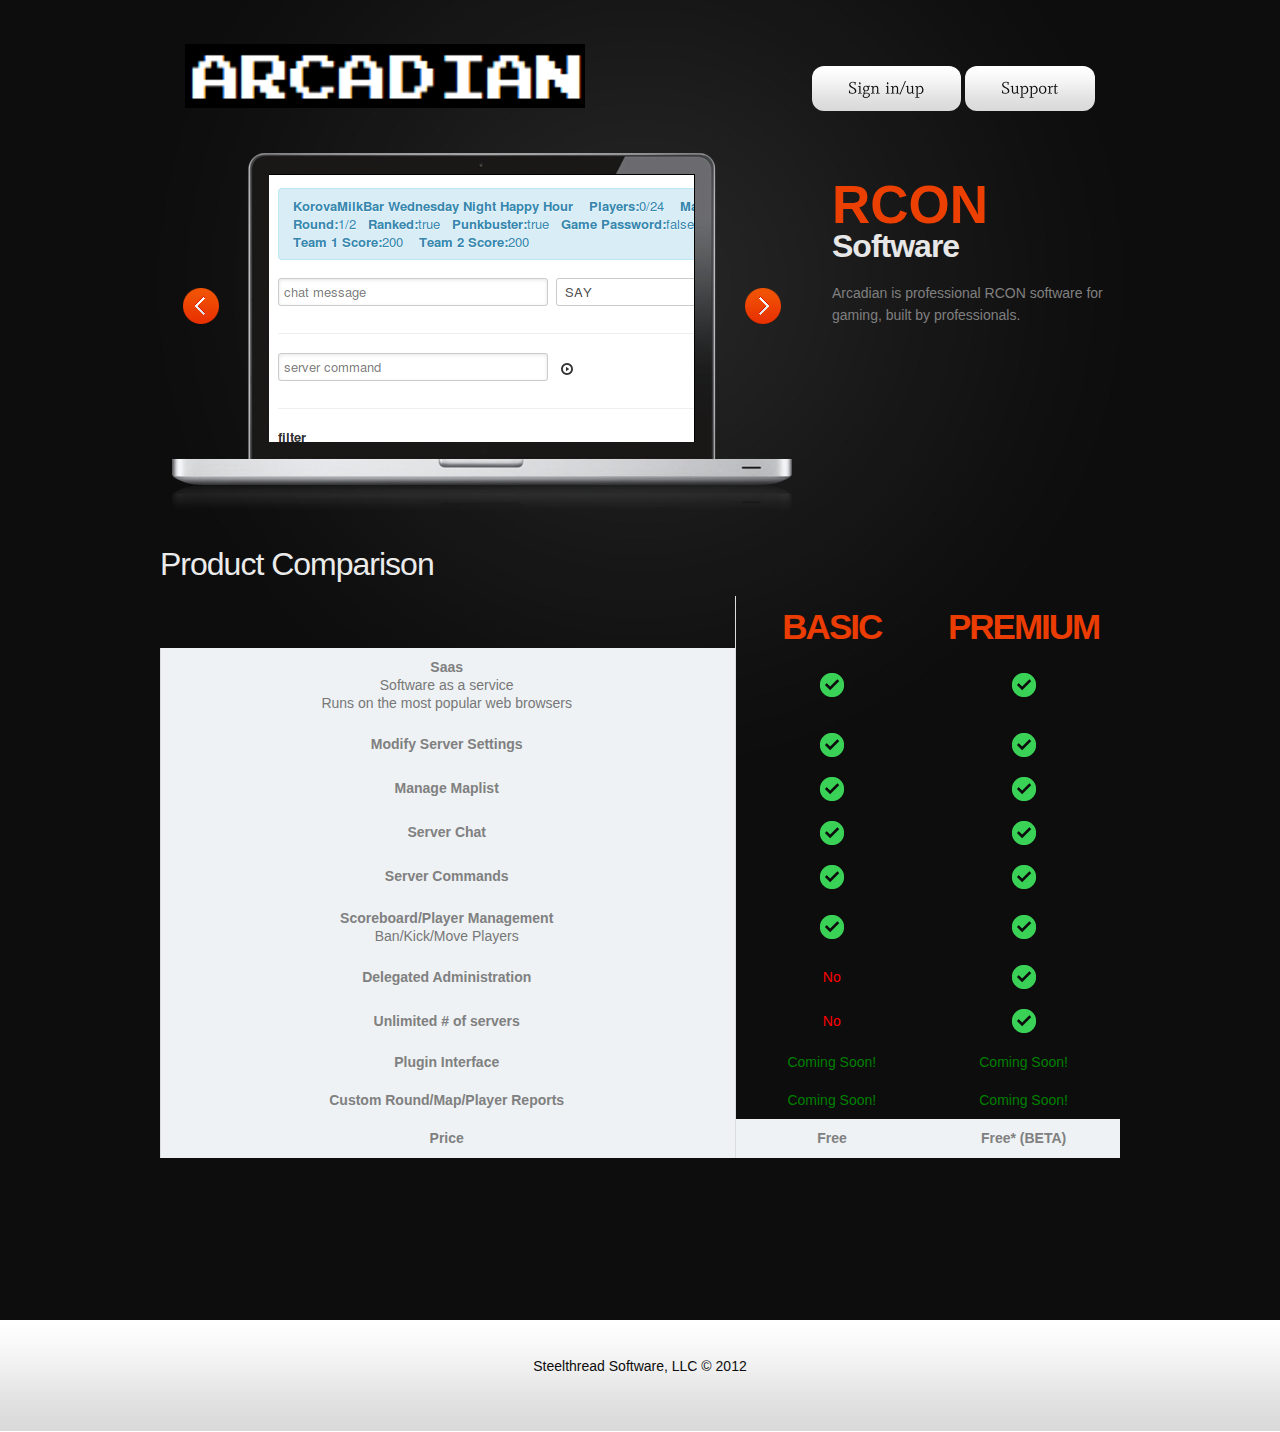
<file: src/main/webapp/index.html>
<!DOCTYPE html>
<html lang="en">
<head>
<!-- 
  
    This CSS template is from http://www.csstemplatesfree.org/software.html
  
  -->
<title>Arcadian</title>
<meta charset="utf-8">
<link rel="stylesheet" href="css/reset.css" type="text/css"
  media="screen">
<link rel="stylesheet" href="css/style.css" type="text/css"
  media="screen">
<link rel="stylesheet" href="css/grid.css" type="text/css"
  media="screen">
<script src="js-external/jquery-1.6.3.min.js" type="text/javascript"></script>
<script src="js-external/cufon-yui.js" type="text/javascript"></script>
<script src="js-external/cufon-replace.js" type="text/javascript"></script>
<script src="js-external/Mate_400.font.js" type="text/javascript"></script>
<script src="js-external/FF-cash.js" type="text/javascript"></script>
<script src="js-external/tms-0.3.js" type="text/javascript"></script>
<script src="js-external/tms_presets.js" type="text/javascript"></script>
<script src="js-external/jquery.easing.1.3.js" type="text/javascript"></script>
<!--[if lt IE 7]>
		<div style=' clear: both; text-align:center; position: relative;'>
			<a href="http://windows.microsoft.com/en-US/internet-explorer/products/ie/home?ocid=ie6_countdown_bannercode">
				<img src="http://storage.ie6countdown.com/assets/100/images/banners/warning_bar_0000_us.jpg" border="0" height="42" width="820" alt="You are using an outdated browser. For a faster, safer browsing experience, upgrade for free today." />
			</a>
		</div>
		<![endif]-->
<!--[if lt IE 9]>
			<script type="text/javascript" src="js/html5.js"></script>
			<link rel="stylesheet" href="css/ie.css" type="text/css" media="screen">
		<![endif]-->
</head>
<body id="page1">
  <div class="extra">
    <div class="main">
      <!--==============================header=================================-->
      <header>
        <div class="wrapper p4">
          <h1>
            <a href="index.html">Arcadian</a>
          </h1>
          <!-- this is url(../images/logo.png) -->
          <ul class="list-services">
            <li>
              <div class="aligncenter">
                <a class="button" href="/signin.jsp">Sign in/up</a>
                <a class="button" href="#">Support</a>
              </div></li>
          </ul>
        </div>
        <!-- 
        <nav>
          <ul class="menu">
            <li class="active"><a href="index.html">Home</a>
            </li>
            <li><a href="features.html">Features</a>
            </li>
            <li class="last"><a href="support.html">Support</a>
            </li>
            <li class="last"><a href="contacts.html">Contacts</a></li>
          </ul>
        </nav>
        -->
        <div class="wrapper">
          <div class="slider-wrapper">
            <div class="slider">
              <ul class="items">
                <li><img src="images/chat.png" alt="" />
                </li>
                <li><img src="images/admins.png" alt="" />
                </li>
                <li><img src="images/command.png" alt="" />
                </li>
                <li><img src="images/events.png" alt="" />
                </li>
                <li><img src="images/maps.png" alt="" />
                </li>
                <li><img src="images/players.png" alt="" />
                </li>
                <li><img src="images/servers.png" alt="" />
                </li>
              </ul>
            </div>
            <a class="prev" href="#"></a> <a class="next" href="#"></a>
          </div>
          <div class="extra-wrap">
            <div class="indent">
              <strong class="title-1">RCON</strong> <strong
                class="title-2">Software</strong>
              <p class="img-indent-bot">
                Arcadian is professional RCON software for gaming, built by professionals.
              </p>
            </div>
          </div>
        </div>
      </header>
      <!--==============================content================================-->

      <section id="content">
        <div class="container_12">
          <!-- 
						<div class="wrapper indent-bot">
							<article class="grid_4">
								<div class="box">
									<div class="padding">
										<div class="wrapper">
											<strong class="numb">01</strong>
											<div class="extra-wrap">
												<h2>Basic</h2>
												<strong class="title-2">Package</strong>
											</div>
										</div>
										This <a class="link" target="_blank" href="http://blog.templatemonster.com/2011/12/05/free-website-template-jquery-slider-software-project/ ">Software Template</a> goes with<br> two packages.
									</div>
									<a class="link-1" href="#"></a>
								</div>
							</article>
							<article class="grid_4">
								<div class="box">
									<div class="padding">
										<div class="wrapper">
											<strong class="numb">02</strong>
											<div class="extra-wrap">
												<h2>Full</h2>
												<strong class="title-2">Package</strong>
											</div>
										</div>
										PSD source files are available for<br> the registered members.
									</div>
									<a class="link-1" href="#"></a>
								</div>
							</article>
							<article class="grid_4">
								<div class="box">
									<div class="padding">
										<div class="wrapper">
											<strong class="numb">03</strong>
											<div class="extra-wrap">
												<h2>New</h2>
												<strong class="title-2">Package</strong>
											</div>
										</div>
										The basic package is available for anyone without registration.
									</div>
									<a class="link-1" href="#"></a>
								</div>
							</article>
						</div>
           -->
        </div>
        <!-- title -->
        <h3>Product Comparison</h3>
        <table id="products" class="purchase" width="100%">
          <thead>
            <tr>
              <th></th>
              <th><h2>Basic</h2></th>
              <th><h2>Premium</h2></th>
            </tr>
          </thead>
          <tbody>
            <tr>
              <th><strong>Saas</strong><br/><small>Software as a service<br/>Runs on the most popular web browsers</small>
              </th>
              <td><img title="check" src="images/check.png" alt="" width="24" height="24" />
              </td>
              <td><img title="check" src="images/check.png" alt="" width="24" height="24" />
              </td>
            </tr>
            <tr>
              <th><strong>Modify Server Settings</strong>
              </th>
              <td><img title="check" src="images/check.png" alt="" width="24" height="24" />
              </td>
              <td><img title="check" src="images/check.png" alt="" width="24" height="24" />
              </td>
            </tr>
            <tr>
              <th><strong>Manage Maplist</strong>
              </th>
              <td><img title="check" src="images/check.png" alt="" width="24" height="24" />
              </td>
              <td><img title="check" src="images/check.png" alt="" width="24" height="24" />
              </td>
            </tr>
            <tr>
              <th><strong>Server Chat</strong>
              </th>
              <td><img title="check" src="images/check.png" alt="" width="24" height="24" />
              </td>
              <td><img title="check" src="images/check.png" alt="" width="24" height="24" />
              </td>
            </tr>
            <tr>
              <th><strong>Server Commands</strong>
              </th>
              <td><img title="check" src="images/check.png" alt="" width="24" height="24" />
              </td>
              <td><img title="check" src="images/check.png" alt="" width="24" height="24" />
              </td>
            </tr>
            <tr>
              <th><strong>Scoreboard/Player Management</strong><br/>
                  <small>Ban/Kick/Move Players</small>
              </th>
              <td><img title="check" src="images/check.png" alt="" width="24" height="24" />
              </td>
              <td><img title="check" src="images/check.png" alt="" width="24" height="24" />
              </td>
            </tr>
            <tr>
              <th><strong>Delegated Administration</strong>
              </th>
              <td><small><font color="red">No</font></small>
              </td>
              <td><img title="check" src="images/check.png" alt="" width="24" height="24" />
              </td>
            </tr>
            <tr>
              <th><strong>Unlimited # of servers</strong>
              </th>
              <td><small><font color="red">No</font></small>
              </td>
              <td><img title="check" src="images/check.png" alt="" width="24" height="24" />
              </td>
            </tr>
            <tr>
              <th><strong>Plugin Interface</strong>
              </th>
              <td><small><font color="green">Coming Soon!</font></small>
              </td>
              <td><small><font color="green">Coming Soon!</font></small>
              </td>
            </tr>
            <tr>
              <th><strong>Custom Round/Map/Player Reports</strong>
              </th>
              <td><small><font color="green">Coming Soon!</font></small>
              </td>
              <td><small><font color="green">Coming Soon!</font></small>
              </td>
            </tr>
          </tbody>
          <tfoot>
          <tr>
          <th>
            <strong>Price</strong>
          </th>
            <td>Free</td>
            <td>Free* (BETA)</td>
          </tr>
          </tfoot>
          </table>
          <!-- 
                     
						<div class="wrapper">
                  <article class="grid_8">
								<div class="indent-left indent-top img-indent-bot">
									<h3>What is Arcadian?</h3>
									<div class="wrapper">
										<figure class="img-indent">
                          <img src="images/page1-img1.jpg" alt="" />
                        </figure>
										<div class="extra-wrap">
											<h6 class="p1">At vero eos et accusamus et iusto odio dignissimos ducimus qui blanditiis praesentium voluptatum deleniti atque corrupti quos dolores et quas.</h6>
											Molestias excepturi sint occaecati cupiditate non provident, similique sunt in culpa qui officia deserunt mollitia animi, id est laborum et dolorum fuga. Et harum quidem rerum facilis est expedita.
										</div>
									</div>
								</div>
								<div class="wrapper">
									<article class="grid_4 alpha">
										<div class="indent-left">
											<ul class="list-1">
												<li><a href="#">Nam libero tempore, cum soluta</a>
                            </li>
												<li><a href="#">Cobis est eligendi optio cumque impedit</a>
                            </li>
												<li><a href="#">Quo minus id quod maxime placeat</a>
                            </li>
											</ul>
										</div>
									</article>
									<article class="grid_4 omega">
										<div class="indent-left">
											<ul class="list-1">
												<li><a href="#">Nam libero tempore, cum soluta</a>
                            </li>
												<li><a href="#">Cobis est eligendi optio cumque impedit</a>
                            </li>
												<li><a href="#">Quo minus id quod maxime placeat</a>
                            </li>
											</ul>
										</div>
									</article>
								</div>
							</article>
							<article class="grid_4">
								<div class="box-2">
									<div class="padding">
										<h3>Reviews</h3>
										<div class="border-bot prev-indent-bot">
											<blockquote>
												<div class="padding-left">
													<p class="p1">It changed my life! The best managment console ever invented.</p>
													<a class="link" href="#"><strong>Mario</strong>
                              </a>
												</div>
											</blockquote>
										</div>
										<div class="border-bot p2">
											<blockquote>
												<div class="padding-left">
													<p class="p1">I am reborn!</p>
													<a class="link" href="#"><strong>Tron</strong>
                              </a>
												</div>
											</blockquote>
										</div>
									</div>
								</div>
							</article>
						</div>
					</div>
					<div class="block"></div>
				
              </section>
			</div>
		</div>
    -->
    <div class="block">
    </div>
    </section>
    </div>
<!--==============================footer=================================-->
		<footer>
			<div class="main">
				<div class="inner">
					<p>Steelthread Software, LLC &copy; 2012 </p>
					<!-- {%FOOTER_LINK} -->
				</div>
			</div>
		</footer>
		<script type="text/javascript">
      Cufon.now();
    </script>
		<script type="text/javascript">
      $(window).load(function() {
        $('.slider')._TMS({
          duration : 800,
          easing : 'easeOutQuad',
          preset : 'simpleFade',
          slideshow : 7000,
          banners : false,
          pauseOnHover : true,
          pagination : false,
          nextBu : '.next',
          prevBu : '.prev'
        });
      });
    </script>
	</body>
</html>
</file>
<file: src/main/webapp/css/style.css>
/* Getting the new tags to behave */
article, aside, audio, canvas, command, datalist, details, embed, figcaption, figure, footer, header, hgroup, keygen, meter, nav, output, progress, section, source, video {display:block;}
mark, rp, rt, ruby, summary, time {display:inline;}

/* Global properties ======================================================== */
html {width:100%;}

body { 	 
	font-family:Arial, Helvetica, sans-serif;
	font-size:100%; 
	color:#808080;
	min-width:960px;
	background:#0d0d0d;
}

.bg {width:100%; background:url(../images/bg-top.jpg) center 0 no-repeat;}

.main {
	width:960px; 	
	padding:0;
	margin:0 auto;
	font-size:0.875em;
	line-height:1.5714em;
}

a {color:#fff; outline:none;}
a:hover {text-decoration:none;}

.col-1, .col-2 {float:left;}

.wrapper {width:100%; overflow:hidden;}
.extra-wrap {overflow:hidden;}
 
p {margin-bottom:18px;}
.p1 {margin-bottom:8px;}
.p2 {margin-bottom:15px;}
.p3 {margin-bottom:30px;}
.p4 {margin-bottom:42px;}
.p5 {margin-bottom:50px;}

.reg {text-transform:uppercase;}

.fleft {float:left;}
.fright {float:right;}

.alignright {text-align:right;}
.aligncenter {text-align:center;}

.it {font-style:italic;}

.color-1 {color:#fff;}
.color-2 {color:#000;}
.color-3 {color:#666;}

/*********************************boxes**********************************/
.indent {padding:20px 10px 0 0;}
.indent-left {padding-left:15px;}
.indent-left2 {padding-left:20px;}
.indent-right {padding-right:50px;}
.indent-top {padding-top:15px;}
.indent-top2 {padding-top:20px;}

.indent-bot {margin-bottom:20px;}
.indent-bot2 {margin-bottom:30px;}
.indent-bot3 {margin-bottom:45px;}

.prev-indent-bot {margin-bottom:10px;}
.img-indent-bot {margin-bottom:25px;}
.margin-bot {margin-bottom:35px;}

.img-indent {float:left; margin:0 25px 0px 0;}	
.img-indent2 {float:left; margin:0 40px 0px 0;}	
.img-indent-r {float:right; margin:0 0px 0px 40px;}	

.buttons a:hover {cursor:pointer;}

.menu a,
.list-1 a,
.list-2 a,
.list-services a,
.link,
.link-2,
.button,
h1 a {text-decoration:none;}	

/*********************************header*************************************/
header {
	width:100%;
	position:relative; 
	z-index:2;
}

h1 {
	padding:44px 0 0 25px; 
	position:relative;
	float:left;
}
	h1 a {
		display:block; 
		width:400px;
		height:64px;
		text-indent:-9999em;
		background:url(../images/logo.png) 0 0 no-repeat;
	}
	
.list-services {
	padding:66px 25px 0 0;
	float:right;
}
	.list-services li {
		float:left; 
		padding:0 0 0 34px;
		font-size:15px;
		line-height:1.2em;
	}
		.list-services a:hover {text-decoration:underline;}
	
/***** menu *****/
.menu {
	padding:0 0 0 0; 
	width:100%;
	overflow:hidden;
}
#page1 .menu {margin-bottom:50px;}
.menu li {
	float:left; 
	position:relative;
	padding-left:2px;
	background:url(../images/menu-spacer.gif) left top no-repeat;
}
.menu li:first-child {background:none;}
.menu li a {
	display:block;
	height:55px; 
	font-size:16px; 
	line-height:51px; 
	padding:0 64px 0 63px; 
	color:#0d0d0d; 
	background:url(../images/menu-a.png) left bottom repeat-x #fff;
}
.menu li:first-child > a {border-radius:12px 0 0 12px; padding:0 67px;}
.menu li.last > a {border-radius:0 12px 12px 0; padding:0 66px 0 64px; }
.menu li.active a,
.menu > li > a:hover {
	background-position:left top; 
	background-color:#e82d02;
	color:#fff;
}

/***** slider *****/

.slider-wrapper {
	width:523px;
	height:337px;
	padding:22px 0 0 107px;
	background:url(../images/slider-bg.png) 0 0 no-repeat;
	overflow:hidden;
	position:relative;
	z-index:1;
	float:left;
	margin:0 40px 0 2px;
}
.slider {
	position:relative;
	width:425px;
	height:267px;
}
.items {display:none;}

.next,
.prev {
	display:block;
	width:36px;
	height:36px;
	cursor:pointer;
	position:absolute;
	z-index:99;
	top:135px;
}
.next {
	background:url(../images/slider-next.png) 0 0 no-repeat;
	right:11px;
}
.prev {
	background:url(../images/slider-prev.png) 0 0 no-repeat;
	left:21px;
}

.title-1 {
	display:block;
	font-size:53px;
	line-height:1.2em;
	color:#ec4003;
	text-transform:uppercase;
	margin-bottom:-10px;
}
.title-2 {
	display:block;
	font-size:32px;
	line-height:1.2em;
	color:#e7e7e7;
	margin-bottom:17px;
	letter-spacing:-1px;
}

/*********************************content*************************************/
#content {
	width:100%; 
	padding:50px 0 50px;
	position:relative;
	z-index:1;
}
#page1 #content,
#page3 #content{padding:33px 0 50px;}

.spacer-1 {
	width:100%; 
	background:url(../images/pic-1.gif) 217px 0 repeat-y;
}

h2 {
	font-size:35px; 
	line-height:1.2em; 
	margin-bottom:-10px;
	color:#eb3c03;
	text-transform:uppercase;
	letter-spacing:-2px;
}
h3 {
	font-size:32px; 
	line-height:1.218em; 
	color:#ebebeb;
	font-weight:normal;
	letter-spacing:-1px;
	margin-bottom:12px;
}
h6 {color:#fff; font-weight:normal;}

.border-bot {
	width:100%; 
	padding-bottom:18px; 
	background:url(../images/pic-1.gif) 0 bottom repeat-x;
}

.box {
	position:relative;
	overflow:hidden;
	border:1px solid #0d0d0d;
	background:url(../images/box-tail.gif) 0 0 repeat-x #0d0d0d;
	border-radius:12px;
	margin:1px 0;
	box-shadow: 0px 0px 0px 1px #2b2b2b;
	-moz-box-shadow: 0px 0px 0px 1px #2b2b2b;
	-webkit-box-shadow: 0px 0px 0px 1px #2b2b2b;
}
	.box .padding {padding:23px 40px 23px 23px;}
	#page2 .box .padding {padding:23px 15px 23px 23px;}
	#page5 .box .padding {padding:16px 40px 23px 23px;}
	
.box-2 {
	overflow:hidden;
	border:1px solid #0d0d0d;
	background:#0d0d0d;
	border-radius:12px;
	margin:1px 0;
	box-shadow: 0px 0px 0px 1px #2b2b2b;
	-moz-box-shadow: 0px 0px 0px 1px #2b2b2b;
	-webkit-box-shadow: 0px 0px 0px 1px #2b2b2b;
}
	.box-2 .padding {padding:13px 23px 20px;}
	#page3 .box-2 .padding {padding:13px 13px 20px 23px;}
	
blockquote {
	width:100%;
	background:url(../images/quote.png) 0 0 no-repeat;
}
	blockquote .padding-left {padding-left:40px;}
	
.numb {
	display:block;
	width:72px;
	overflow:hidden;
	font-size:50px;
	line-height:72px;
	color:#202020;
	background:url(../images/numb-tail.gif) 0 0 repeat-x #d9d9d9;
	border-radius:12px;
	text-align:center;
	float:left;
	margin-right:25px;
}

.button {
	display:inline-block; 
	padding:5px 36px 8px;
	font-size:16px;
	line-height:2em;
	color:#0d0d0d; 
	background:url(../images/button-tail.gif) 0 0 repeat-x #d9d9d9;
	cursor:pointer;
	border-radius:12px;
}
.button:hover {color:#fff; background:#ee4704;}

.list-1 li {
	line-height:20px; 
	padding:5px 0 5px 15px; 
	background:url(../images/marker-2.gif) 0 10px no-repeat;
}
	.list-1 li a {display:inline-block;}
	.list-1 li a:hover {text-decoration:underline;}

.list-2 li {
	font-size:14px; 
	line-height:24px; 
	padding:0px; 
	background:url(../images/pic-1.gif) 0 bottom repeat-x;
}
	.list-2 li a {
		display:block; 
		color:#1799cf; 
		padding-left:12px; 
		background:url(../images/marker-1.gif) 0 10px no-repeat;
	}
	.list-2 li a:hover {color:#fff;}
	.list-2 .last-item {background:none;}

.link:hover {text-decoration:underline;} 

.link-1 {
	display:block; 
	width:13px;
	height:20px;
	cursor:pointer;
	background:url(../images/marker-1.png) left top no-repeat;
	position:absolute;
	right:23px;
	bottom:36px;
	z-index:9;
}
.link-1:hover {background-position:left bottom;} 

.link-2 {
	display:inline-block; 
	padding-left:15px;
	cursor:pointer;
	background:url(../images/marker-2.gif) 0 6px no-repeat;
}
.link-2:hover {text-decoration:underline;} 

.text-1 {font-size:14px;} 
.text-2 {font-size:14px; line-height:1.285em;}  

dl {color:#808080;}
dl span {float:left; width:76px; color:#fff;}

/***** contact form *****/
#contact-form {display:block;}
	#contact-form label {
		display:block; 
		height:30px; 
		overflow:hidden;
	}
	#contact-form input {
		float:left; 
		width:309px; 
		font-size:12px; 
		line-height:1.25em;
		color:#fff;
		padding:0px 10px; 
		margin:1px 0 0 1px; 
		font-family:Arial, Helvetica, sans-serif; 
		border:1px solid #000; 
		background:#0d0d0d;
		box-shadow: 0px 0px 0px 1px #2b2b2b;
		-moz-box-shadow: 0px 0px 0px 1px #2b2b2b;
		-webkit-box-shadow: 0px 0px 0px 1px #2b2b2b;
		outline:none;
	}
	#contact-form textarea {
		float:left;
		height:169px; 
		width:784px; 
		font-size:12px; 
		line-height:1.25em;
		color:#fff;
		padding:2px 10px; 
		margin:1px 0 0 1px; 
		font-family:Arial, Helvetica, sans-serif; 
		border:1px solid #000; 
		background:#0d0d0d;
		box-shadow: 0px 0px 0px 1px #2b2b2b;
		-moz-box-shadow: 0px 0px 0px 1px #2b2b2b;
		-webkit-box-shadow: 0px 0px 0px 1px #2b2b2b;
		overflow:auto;
		outline:none;
	}
.text-form {
	float:left; 
	display:block; 
	font-size:14px;
	line-height:1.5em;
	width:112px; 
	color:#fff;
	font-family:Arial, Helvetica, sans-serif;
}

.buttons {padding:16px 0 0 0; text-align:right;}
.buttons a {margin-left:10px;}	
		
/****************************footer************************/
footer {
	width:100%; 
	height:112px;
	color:#0d0d0d;
	background:url(../images/footer-tail.gif) center top repeat-x;
	text-align:center;
	position:relative;
	z-index:99;
	overflow:hidden;
}
	footer a {color:#e82d02;}
	footer p {margin:0;}
	footer .inner {padding-top:35px;}

	
/*********extra***********/
.block {height:112px;}
.extra {
	min-height:100%; 
	height:auto !important; 
	height:100%; 
	margin: 0 auto -112px; 
	position:relative;
	overflow:hidden;
	background:url(../images/bg.jpg) center top no-repeat;
} 
html, body {height:100%;}

/** This was stolen for the product comparison matrix **/
table.purchase thead th.bronze{color:#c37c48;background-image:url(images/icons/bronze.png);}
table.purchase thead th.silver{color:#a3acb3;background-image:url(images/icons/silver.png);}
table.purchase thead th.gold{color:#ddb417;background-image:url(images/icons/gold.png);}
table.purchase thead th:first-child{border-top:0;}
table.purchase tbody th,table.purchase thead th:first-child,table.purchase tfoot th:first-child{border-right:solid 1px #ddd;}
table.purchase th,table.purchase td{line-height:1.3em;padding:10px 8px;vertical-align:middle;}
table.purchase tbody th,table.purchase tfoot th,table.purchase tfoot td{background-color:#eef2f5;}
table.purchase tbody th,table.purchase tfoot th{white-space:nowrap;border-left:solid 1px #ddd;padding-left:12px;padding-right:15px;}
table.purchase tr.subrow th{font-weight:normal;color:#777;}
table.purchase td{text-align:center;width:20%;}
table.purchase small{color:#999;font-weight:normal;}
table.purchase th small{color:#777;}
table.purchase tfoot{font-weight:bold;}
</file>
<file: src/main/webapp/css/grid.css>
/*
	Variable Grid System.
	Learn more ~ http://www.spry-soft.com/grids/
	Based on 960 Grid System - http://960.gs/

	Licensed under GPL and MIT.
*/


/* Containers
----------------------------------------------------------------------------------------------------*/
.container_12 {
	margin-left: auto;
	margin-right: auto;
	width: 960px;
}

/* Grid >> Global
----------------------------------------------------------------------------------------------------*/

.grid_1,
.grid_2,
.grid_3,
.grid_4,
.grid_5,
.grid_6,
.grid_7,
.grid_8,
.grid_9,
.grid_10,
.grid_11,
.grid_12 {
	display:inline;
	float: left;
	position: relative;
	margin-left: 10px;
	margin-right: 10px;
}

/* Grid >> Children (Alpha ~ First, Omega ~ Last)
----------------------------------------------------------------------------------------------------*/

.alpha {
	margin-left: 0;
}

.omega {
	margin-right: 0;
}

/* Grid >> 12 Columns
----------------------------------------------------------------------------------------------------*/

.container_12 .grid_1 {
	width:60px;
}

.container_12 .grid_2 {
	width:140px;
}

.container_12 .grid_3 {
	width:220px;
}

.container_12 .grid_4 {
	width:300px;
}

.container_12 .grid_5 {
	width:380px;
}

.container_12 .grid_6 {
	width:460px;
}

.container_12 .grid_7 {
	width:540px;
}

.container_12 .grid_8 {
	width:620px;
}

.container_12 .grid_9 {
	width:700px;
}

.container_12 .grid_10 {
	width:780px;
}

.container_12 .grid_11 {
	width:860px;
}

.container_12 .grid_12 {
	width:940px;
}



/* Prefix Extra Space >> 12 Columns
----------------------------------------------------------------------------------------------------*/

.container_12 .prefix_1 {
	padding-left:80px;
}

.container_12 .prefix_2 {
	padding-left:160px;
}

.container_12 .prefix_3 {
	padding-left:240px;
}

.container_12 .prefix_4 {
	padding-left:320px;
}

.container_12 .prefix_5 {
	padding-left:400px;
}

.container_12 .prefix_6 {
	padding-left:480px;
}

.container_12 .prefix_7 {
	padding-left:560px;
}

.container_12 .prefix_8 {
	padding-left:640px;
}

.container_12 .prefix_9 {
	padding-left:720px;
}

.container_12 .prefix_10 {
	padding-left:800px;
}

.container_12 .prefix_11 {
	padding-left:880px;
}



/* Suffix Extra Space >> 12 Columns
----------------------------------------------------------------------------------------------------*/

.container_12 .suffix_1 {
	padding-right:80px;
}

.container_12 .suffix_2 {
	padding-right:160px;
}

.container_12 .suffix_3 {
	padding-right:240px;
}

.container_12 .suffix_4 {
	padding-right:320px;
}

.container_12 .suffix_5 {
	padding-right:400px;
}

.container_12 .suffix_6 {
	padding-right:480px;
}

.container_12 .suffix_7 {
	padding-right:560px;
}

.container_12 .suffix_8 {
	padding-right:640px;
}

.container_12 .suffix_9 {
	padding-right:720px;
}

.container_12 .suffix_10 {
	padding-right:800px;
}

.container_12 .suffix_11 {
	padding-right:880px;
}



/* Push Space >> 12 Columns
----------------------------------------------------------------------------------------------------*/

.container_12 .push_1 {
	left:80px;
}

.container_12 .push_2 {
	left:160px;
}

.container_12 .push_3 {
	left:240px;
}

.container_12 .push_4 {
	left:320px;
}

.container_12 .push_5 {
	left:400px;
}

.container_12 .push_6 {
	left:480px;
}

.container_12 .push_7 {
	left:560px;
}

.container_12 .push_8 {
	left:640px;
}

.container_12 .push_9 {
	left:720px;
}

.container_12 .push_10 {
	left:800px;
}

.container_12 .push_11 {
	left:880px;
}



/* Pull Space >> 12 Columns
----------------------------------------------------------------------------------------------------*/

.container_12 .pull_1 {
	left:-80px;
}

.container_12 .pull_2 {
	left:-160px;
}

.container_12 .pull_3 {
	left:-240px;
}

.container_12 .pull_4 {
	left:-320px;
}

.container_12 .pull_5 {
	left:-400px;
}

.container_12 .pull_6 {
	left:-480px;
}

.container_12 .pull_7 {
	left:-560px;
}

.container_12 .pull_8 {
	left:-640px;
}

.container_12 .pull_9 {
	left:-720px;
}

.container_12 .pull_10 {
	left:-800px;
}

.container_12 .pull_11 {
	left:-880px;
}




/* Clear Floated Elements
----------------------------------------------------------------------------------------------------*/

/* http://sonspring.com/journal/clearing-floats */

.clear {
	clear: both;
	display: block;
	overflow: hidden;
	visibility: hidden;
	width: 0;
	height: 0;
}

/* http://perishablepress.com/press/2008/02/05/lessons-learned-concerning-the-clearfix-css-hack */

.clearfix:after {
	clear: both;
	content: ' ';
	display: block;
	font-size: 0;
	line-height: 0;
	visibility: hidden;
	width: 0;
	height: 0;
}

.clearfix {
	display: inline-block;
}

* html .clearfix {
	height: 1%;
}

.clearfix {
	display: block;
}
</file>
<file: src/main/webapp/css/ie.css>
.menu a,
.box,
.box-2,
.numb,
#contact-form input,
#contact-form textarea {behavior: url(js/PIE.htc); position:relative;}
.button {behavior: url(js/PIE.htc); position:relative;}
*+html #page5 .button {position:static;}

*+html .button {padding:6px 36px 7px;}
</file>
